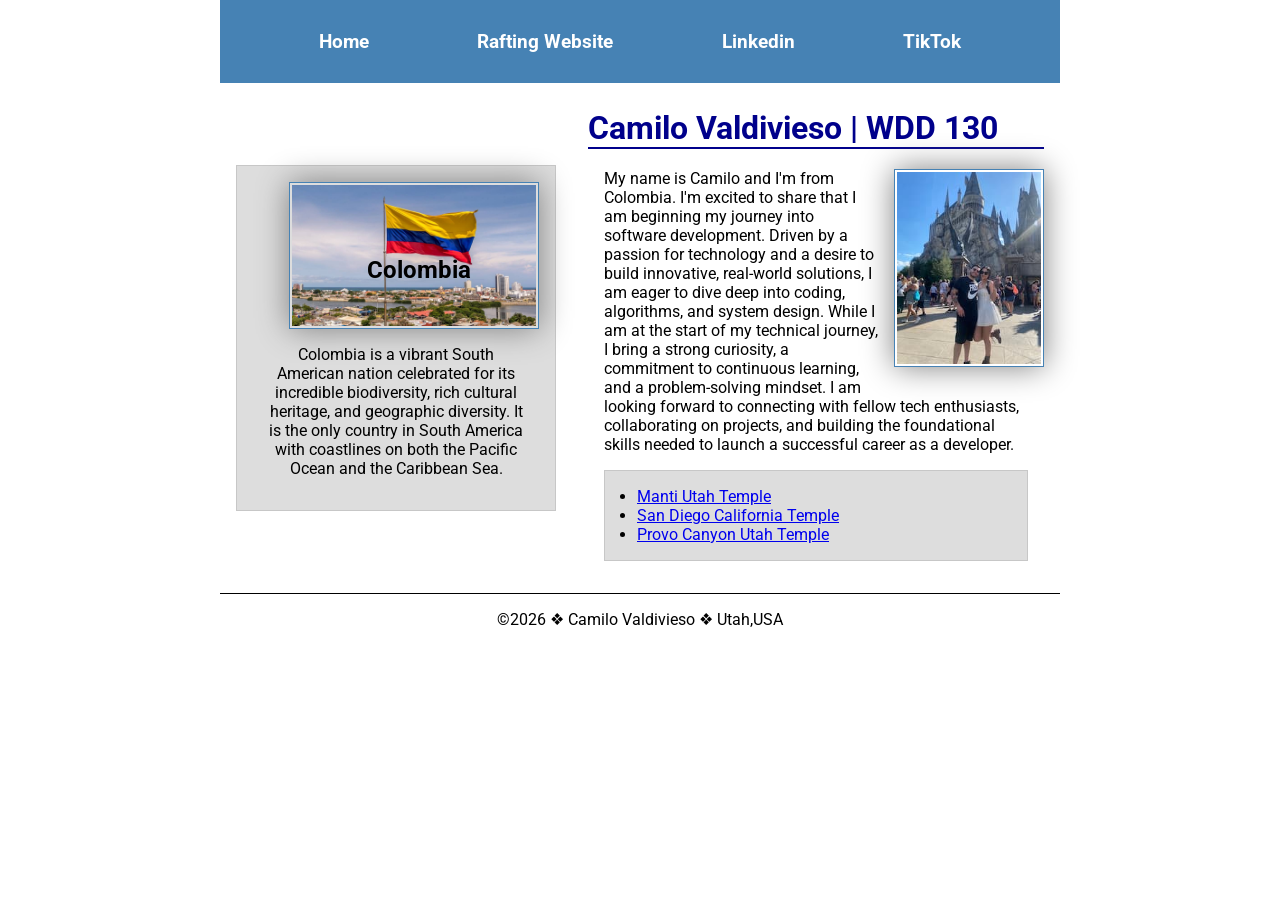
<file: index.html>
<!-- 07/12/2026 -->
<!DOCTYPE html>
<html lang="en">

<head>
    <meta charset="UTF-8">
    <meta name="viewport" content="width=device-width, initial-scale=1.0">
    <title>Camilo A Chinchilla Valdivieso | WDD 130</title>
    <meta name="description"
      content="Describe your home page here using keywords like your name, the course, the purpose of the page.">
    <meta name="author" content="Camilo Valdivieso">
    <link rel=" stylesheet" href="styles/styles.css">
    <link rel="preconnect" href="https://fonts.googleapis.com">
    <link rel="preconnect" href="https://fonts.gstatic.com" crossorigin>
    <link
      href="https://fonts.googleapis.com/css2?family=Roboto:ital,wght@0,100..900;1,100..900&display=swap"
      rel="stylesheet">

</head>

<body>
    <header>
        <nav>
            <a href="#">Home</a>
            <a href="wwr/">Rafting Website</a>
            <a href="https://www.linkedin.com/in/camilo-andrey-chinchilla/?locale=en">Linkedin</a>
            <a href="https://www.tiktok.com/@kal_kmiloandrey?lang=en">TikTok</a>
        </nav>

    </header>
    <div class="grid">
        <main>
            <h1>Camilo Valdivieso | WDD 130</h1>
            <img src="images/profile.jpg" alt="Camilo and Liola in Universal Studios Resort"
              width="200">
            <p> My name is Camilo and I'm from Colombia. I'm excited to share that I am beginning
                my
                journey into
                software
                development. Driven by a passion
                for technology and a desire to build innovative, real-world solutions, I am eager to
                dive deep into
                coding, algorithms, and system design. While I am at the start of my technical
                journey,
                I bring a strong curiosity, a commitment to
                continuous learning, and a problem-solving mindset. I am looking forward to
                connecting
                with fellow
                tech enthusiasts, collaborating on projects, and building the foundational skills
                needed
                to launch a
                successful career as a developer.</p>

            <ul class="box indent">
                <li><a href="https://www.churchofjesuschrist.org/temples/details/manti-utah-temple?lang=eng"
                      target="_blank">Manti Utah Temple</a></li>
                <li><a href="https://www.churchofjesuschrist.org/temples/details/san-diego-california-temple?lang=eng"
                      target="_blank">San Diego California Temple</a></li>
                <li><a href="https://www.churchofjesuschrist.org/temples/details/provo-utah-rock-canyon-temple?lang=eng"
                      target="_blank">Provo Canyon Utah Temple</a></li>
            </ul>

        </main>

        <aside class="box">
            <h2>Colombia</h2>
            <img src="images/colombia-flag.jpeg" alt="Colombian flag">
            <p>Colombia is a vibrant South American nation celebrated for its incredible
                biodiversity,
                rich
                cultural heritage, and geographic diversity. It is the only country in South America
                with coastlines
                on both the Pacific Ocean and the Caribbean Sea.</p>

        </aside>
    </div>
    <footer>
        <p>©2026 ❖ Camilo Valdivieso ❖ Utah,USA </p>
    </footer>

</body>

</html>
</file>
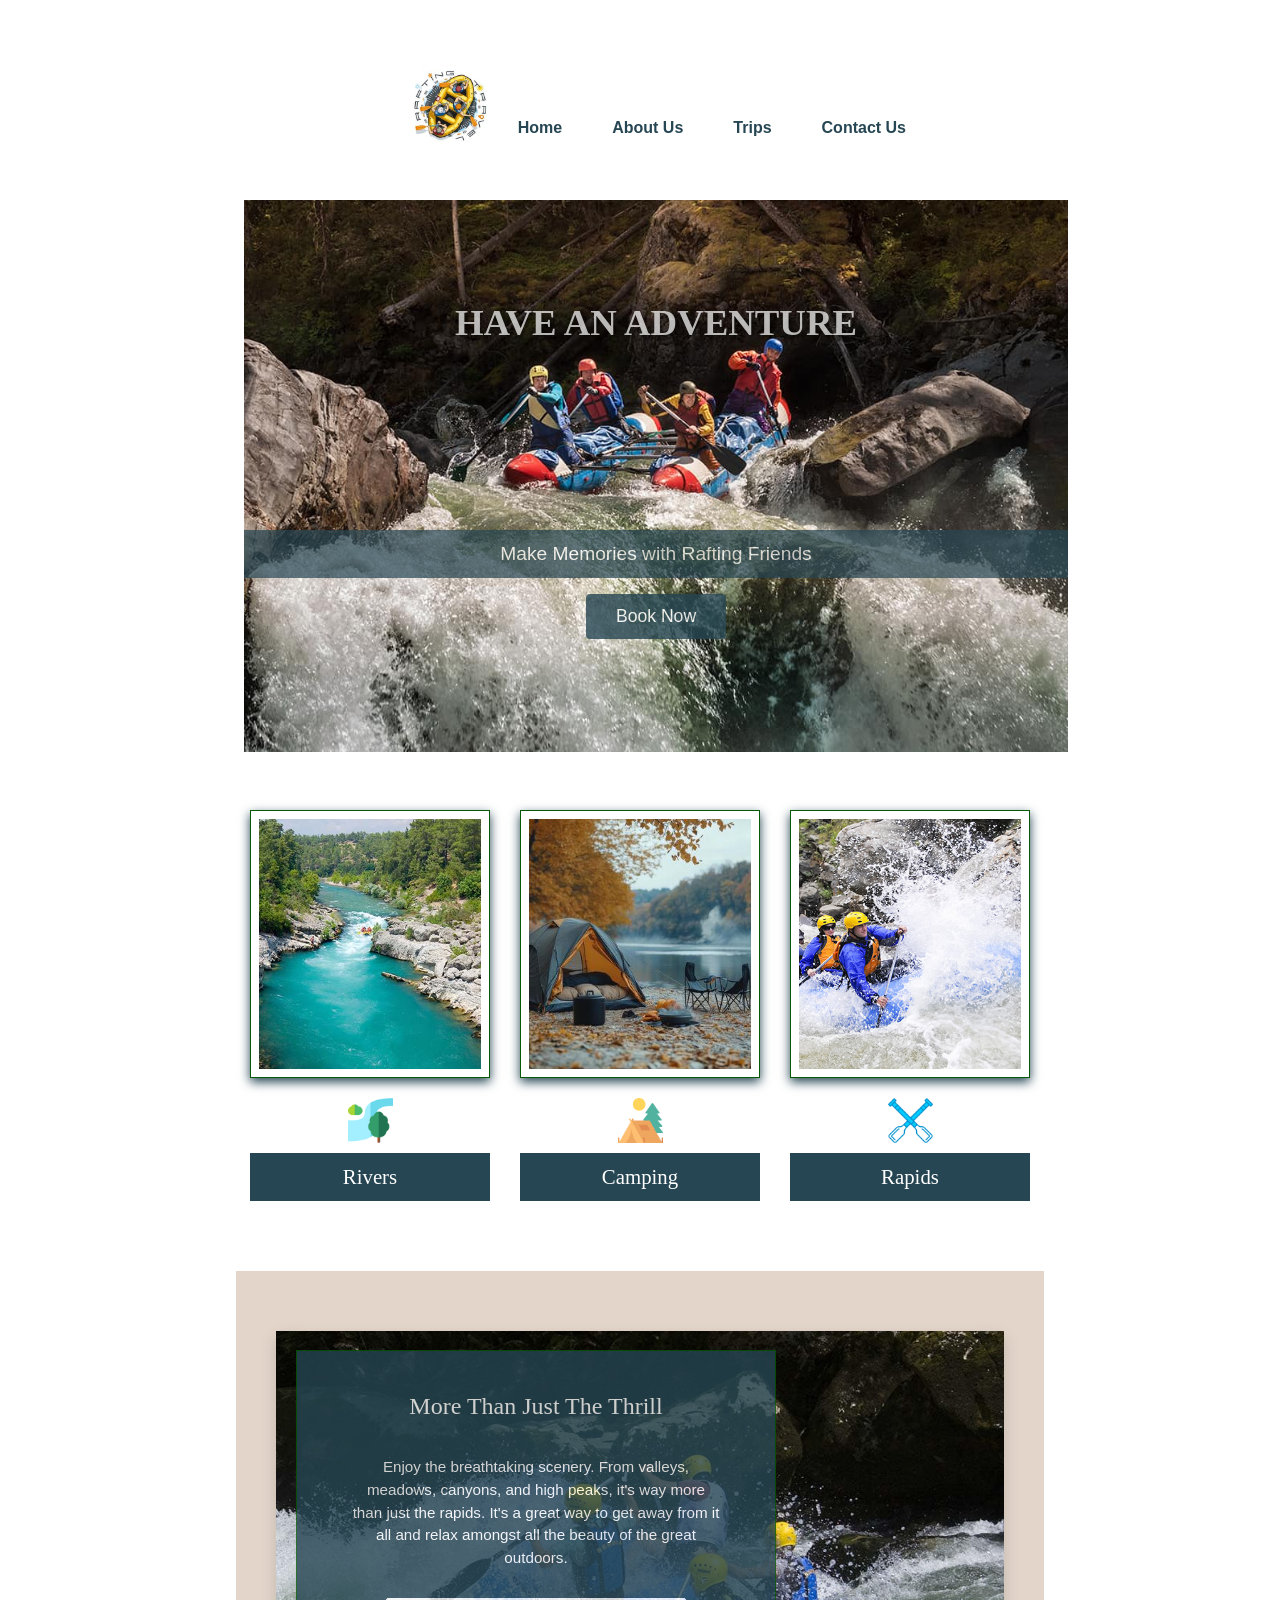
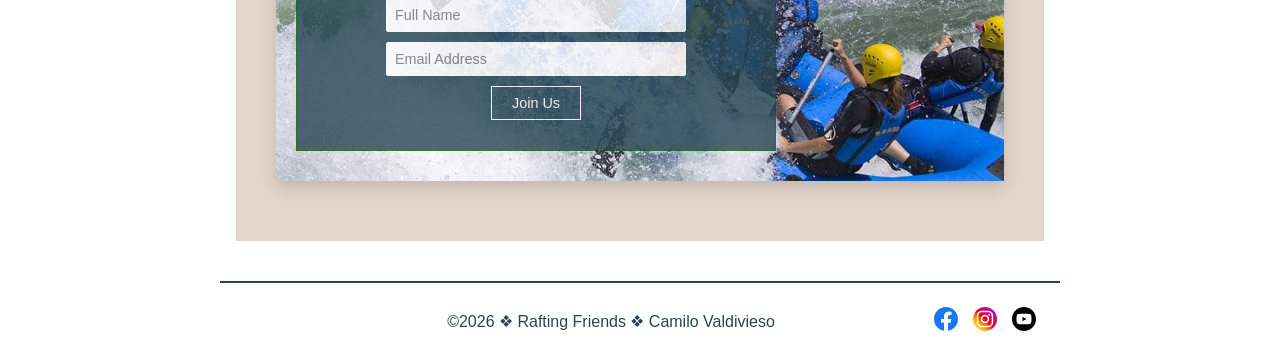
<file: wwr/index.html>
<!DOCTYPE html>
<html lang="en">

<head>
    <meta charset="UTF-8">
    <meta name="viewport" content="width=device-width, initial-scale=1.0">
    <title>Home | Rafting Friends</title>
    <meta name="description"
      content="This is the Home page of the Rafting Friends Website. It contains a fast view about the company.">
    <meta name="author" content="Camilo Valdivieso">
    <link rel=" stylesheet" href="styles/rafting.css">

</head>

<body>
    <header>
        <img src="images/logo.jpg" alt="Rafting logo company" class="logo">
        <nav class="flex">
            <ul>
                <li><a href="index.html">Home</a></li>
                <li><a href="about.html">About Us</a></li>
                <li><a href="trips.html">Trips</a></li>
                <li><a href="contact.html">Contact Us</a></li>
            </ul>

        </nav>

    </header>

    <main>
        <section class="home-container">
            <img class="home-img" src="images/rafting6.jpg" alt="background image">
            <div class="home-msg">
                <h1>HAVE AN ADVENTURE</h1>
                <p>Make Memories with Rafting Friends</p>
                <a class="home-btn" href="trips.html">Book Now</a>
            </div>
        </section>

        <section class="activities-grid">
            <div class="activity-card">
                <div class="frame-container">
                    <img src="images/rivers.jpg" alt="River path">
                </div>
                <div class="icon-box">
                    <img src="images/river_icon.png" alt="River icon">
                </div>
                <h2>Rivers</h2>
            </div>

            <div class="activity-card">
                <div class="frame-container">
                    <img src="images/camping.jpeg" alt="Tent set up in the river">
                </div>
                <div class="icon-box">
                    <img src="images/tent_icon.png" alt="Camping tent icon">
                </div>
                <h2>Camping</h2>
            </div>

            <div class="activity-card">
                <div class="frame-container">
                    <img src="images/rapids.jpg" alt="Provo river rapids">
                </div>
                <div class="icon-box">
                    <img src="images/rapids_icon.png" alt="Crossed paddles icon">
                </div>
                <h2>Rapids</h2>
            </div>
        </section>

        <section class="lower-promo-section">
            <div class="promo-container">
                <img src="images/rafting7.jpg"
                  alt="Beautiful sweeping valley and mountain range landscape" class="promo-bg">
                <div class="overlay-card">
                    <h2>More Than Just The Thrill</h2>
                    <p>Enjoy the breathtaking scenery. From valleys, meadows, canyons, and high
                        peaks, it's
                        way more than just the rapids. It's a great way to get away from it all and
                        relax
                        amongst all the beauty of the great outdoors.</p>

                    <!-- Integrated newsletter sign up inside the layout structure -->
                    <form action="#" method="post" class="promo-form">
                        <input type="text" placeholder="Full Name" required aria-label="Full Name">
                        <input type="email" placeholder="Email Address" required
                          aria-label="Email Address">
                        <button type="submit" class="join-btn">Join Us</button>
                    </form>
                </div>
            </div>
        </section>
    </main>

    <footer>
        <p>©2026 ❖ Rafting Friends ❖ Camilo Valdivieso </p>
        <nav class="socialmedia">
            <a href="https://facebook.com">
                <img src="images/facebook.svg" alt="Facebook Icon">
            </a>
            <a href="https://instagram.com">
                <img src="images/instagram.svg" alt="Instagram Icon">
            </a>
            <a href="https://youtube.com">
                <img src="images/youtube.svg" alt="Youtube Icon">
            </a>
        </nav>
    </footer>

</body>

</html>
</file>
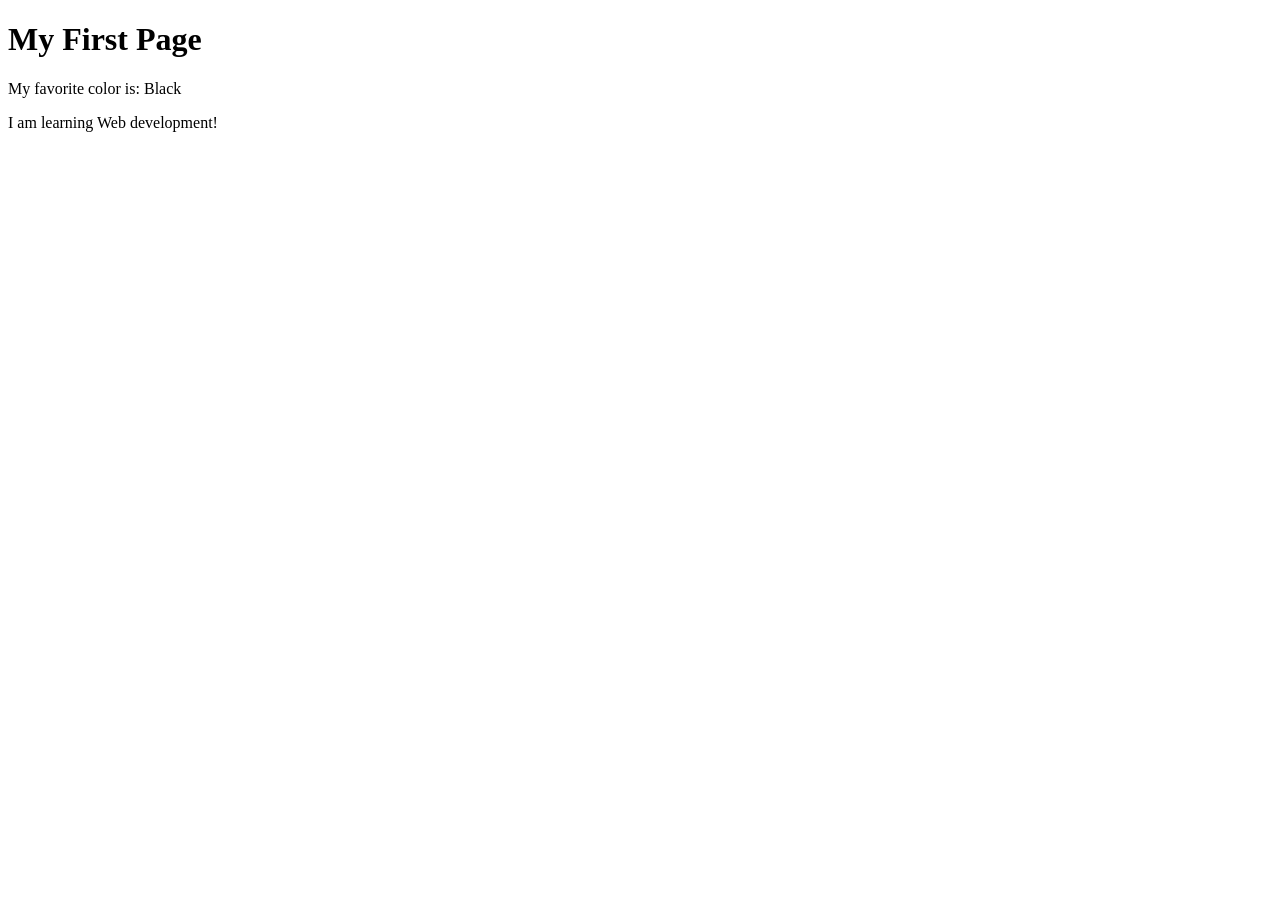
<file: week01/first-page.html>
<!DOCTYPE html>
<html lang="en">

<head>
    <meta charset="UTF-8">
    <meta name="viewport" content="width=device-width, initial-scale=1.0">
    <title>My First Page</title>
</head>

<body>
    <h1>My First Page</h1>
    <p>My favorite color is: Black</p>
    <p>I am learning Web development!</p>
</body>

</html>
</file>
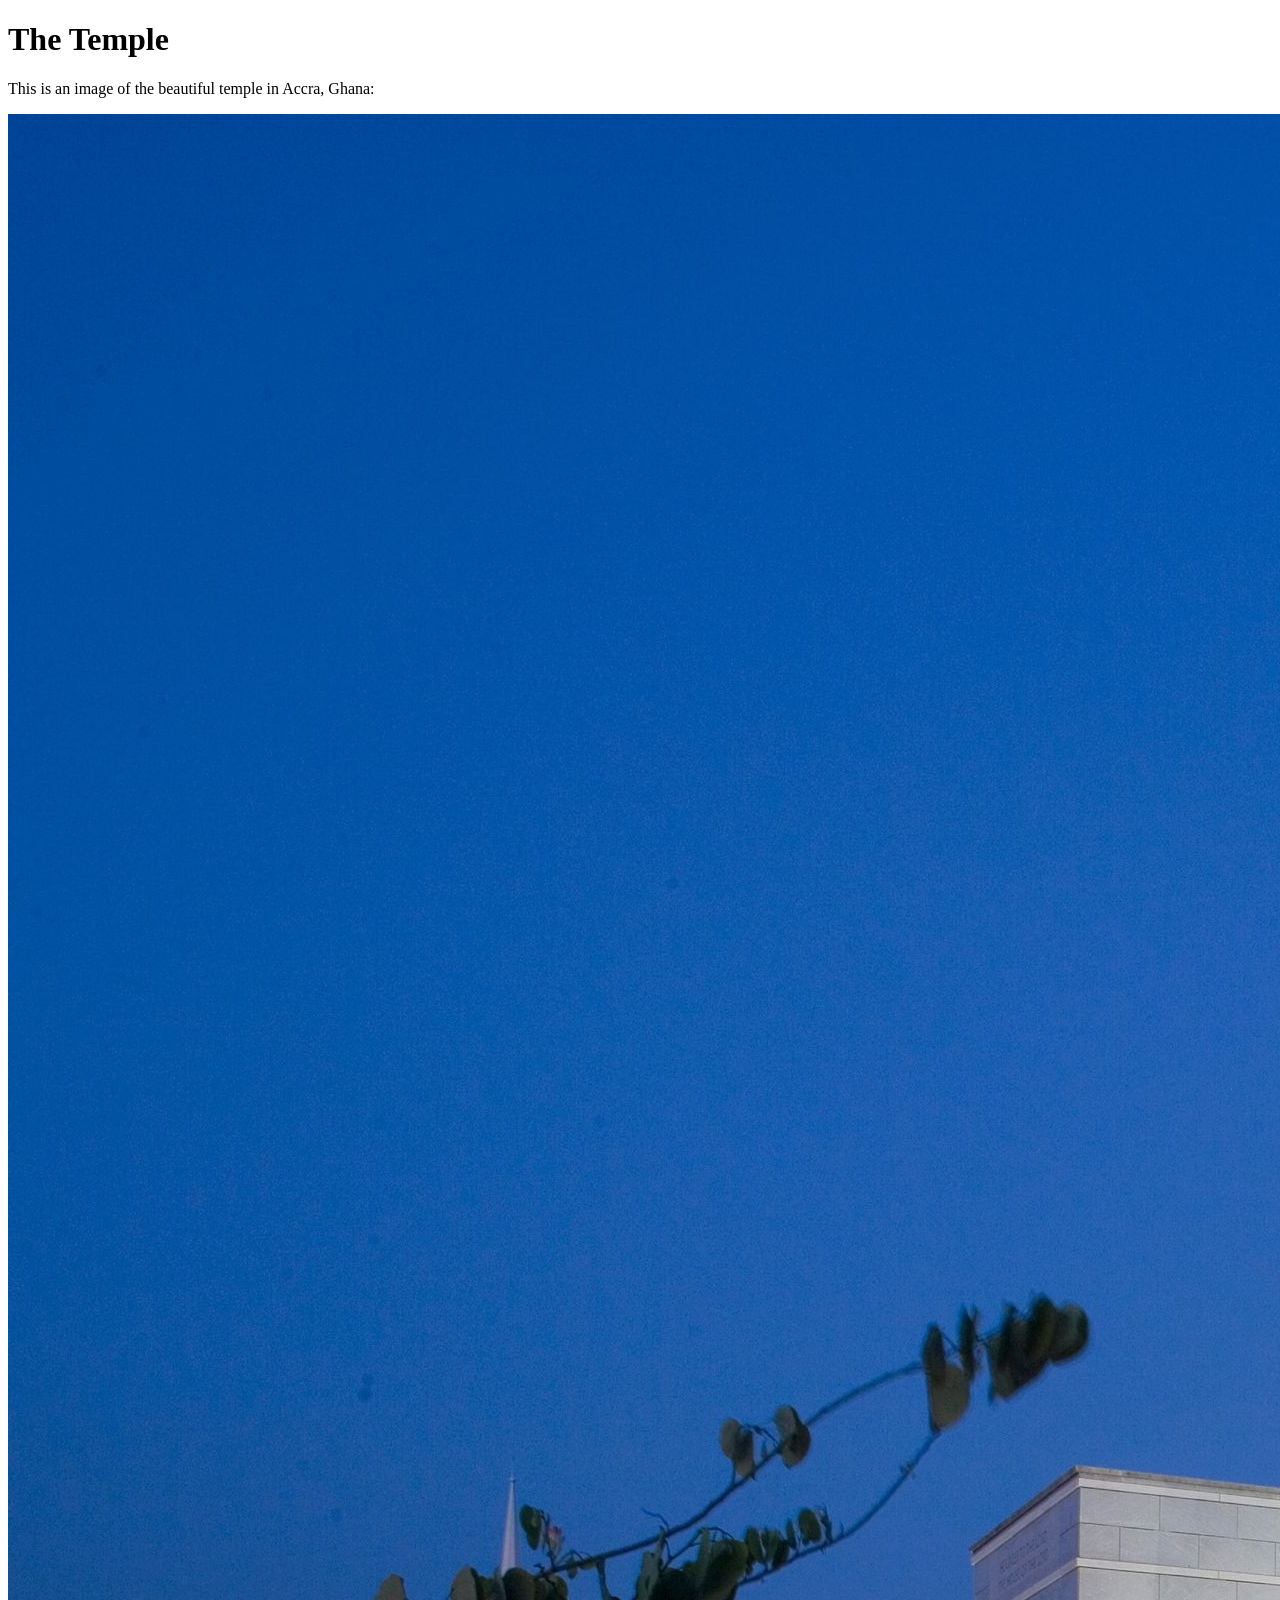
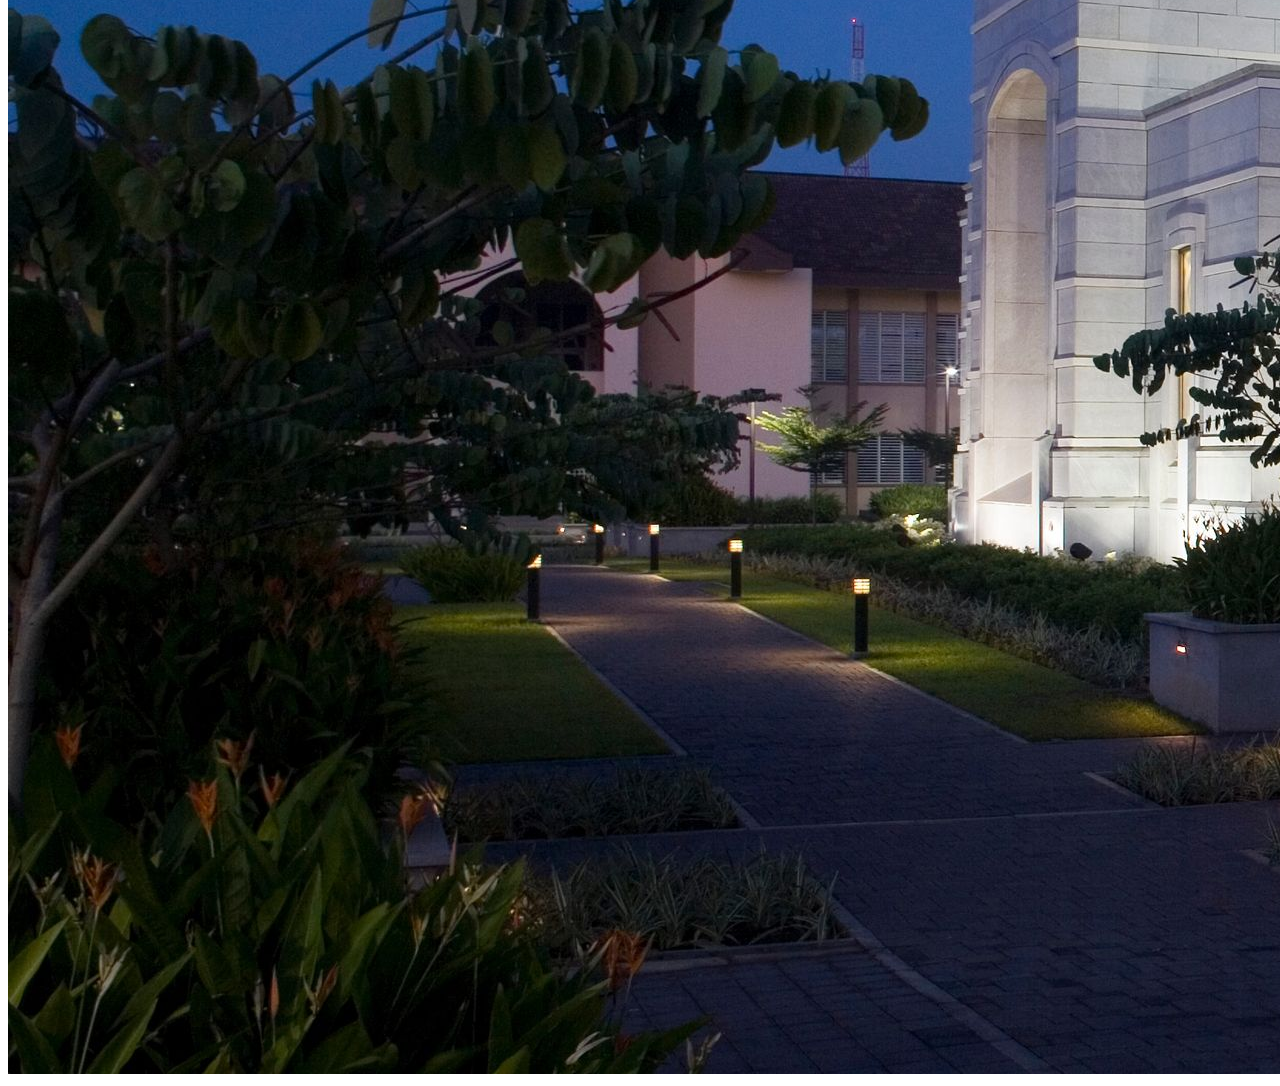
<file: week01/images.html>
<!DOCTYPE html>
<html lang="en">
<head>
    <meta charset="UTF-8">
    <meta name="viewport" content="width=device-width, initial-scale=1.0">
    <title>Temple Image</title>
</head>
<body>
    <h1>The Temple</h1>
    <p>This is an image of the beautiful temple in Accra, Ghana:</p>
    <img src="images/temple-large.jpeg" alt="The Accra Ghana Temple">
    
</body>
</html>
</file>
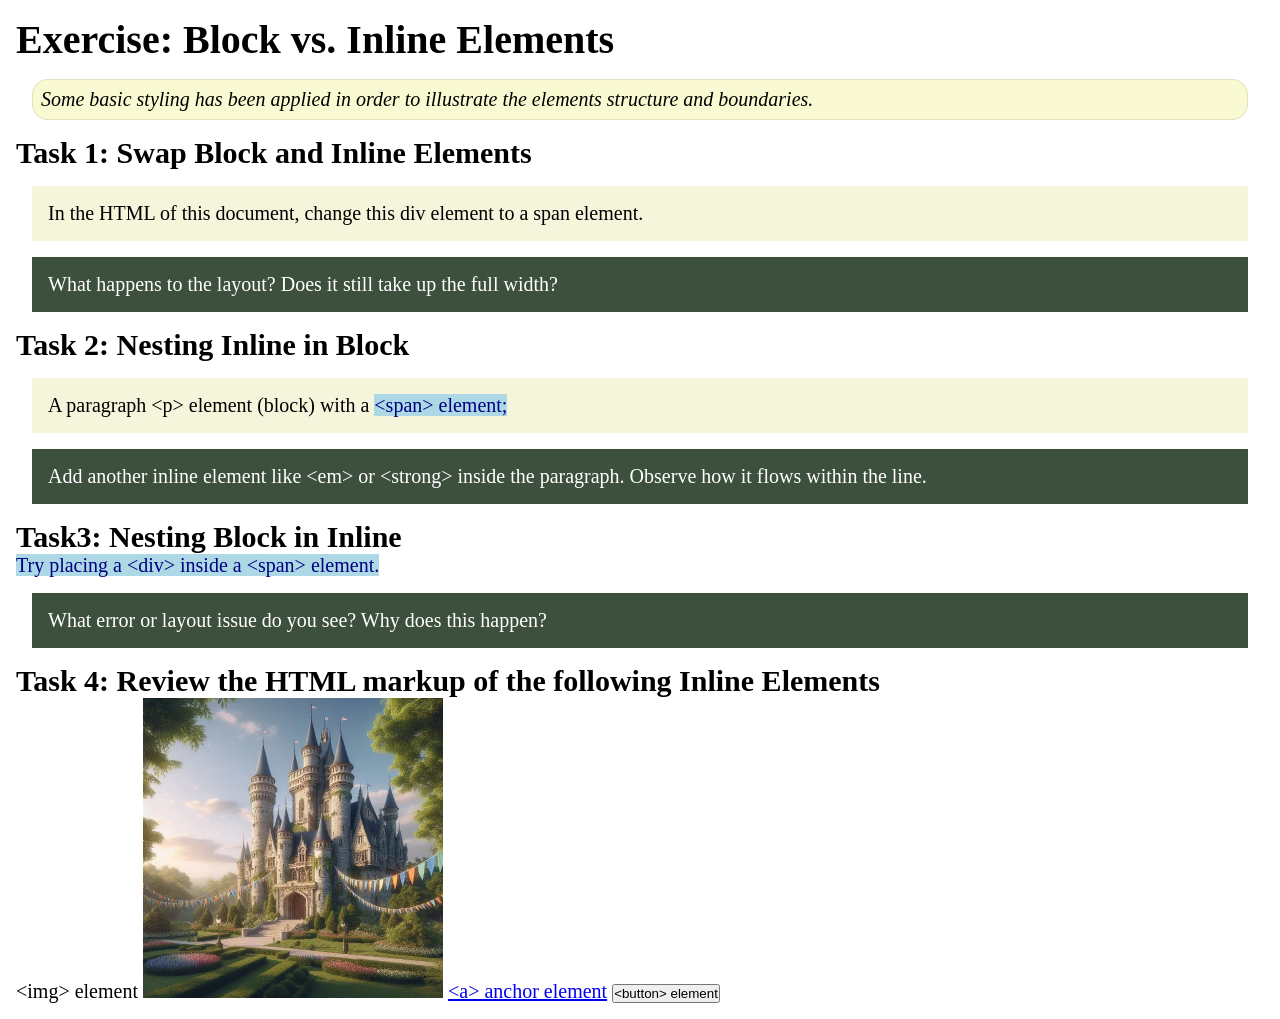
<file: week02/block-vs-inline.html>
<!DOCTYPE html>
<html lang="en">

<head>
    <meta charset="UTF-8">
    <meta name="viewport" content="width=device-width, initial-scale=1.0">
    <title>Exercise: Block vs. Inline Elements</title>
    <link rel="stylesheet" href="styles/block-vs-inline.css">
</head>

<body>
    <main>
        <h1>Exercise: Block vs. Inline Elements</h1>
        <p class="note">Some basic styling has been applied in order to illustrate the elements structure and
            boundaries.</p>

        <h2>Task 1: Swap Block and Inline Elements</h2>
        <div>In the HTML of this document, change this div element to a span element.</div>

        <p class="question">What happens to the layout? Does it still take up the full width?</p>

        <h2>Task 2: Nesting Inline in Block</h2>
        <p>A paragraph &lt;p&gt; element (block) with a <span>&lt;span&gt; element;</span></p>
        <p class="question">Add another inline element like &lt;em&gt; or &lt;strong&gt; inside the paragraph. Observe
            how it flows within the line.</p>

        <h2>Task3: Nesting Block in Inline</h2>
        <span>Try placing a &lt;div&gt; inside a &lt;span&gt; element.</span>
            <p class="question">What error or layout issue do you see? Why does this happen?</p>


            <h2>Task 4: Review the HTML markup of the following Inline Elements</h2>
        &lt;img&gt; element
        <img src="images/castle.webp" alt="placeholder image (images are inline)" width="300" height="300">
        <a href="https://churchofjesuschrist.org">&lt;a&gt; anchor element</a>
        <button type="button">&lt;button&gt; element</button>
    </main>
</body>

</html>
</file>
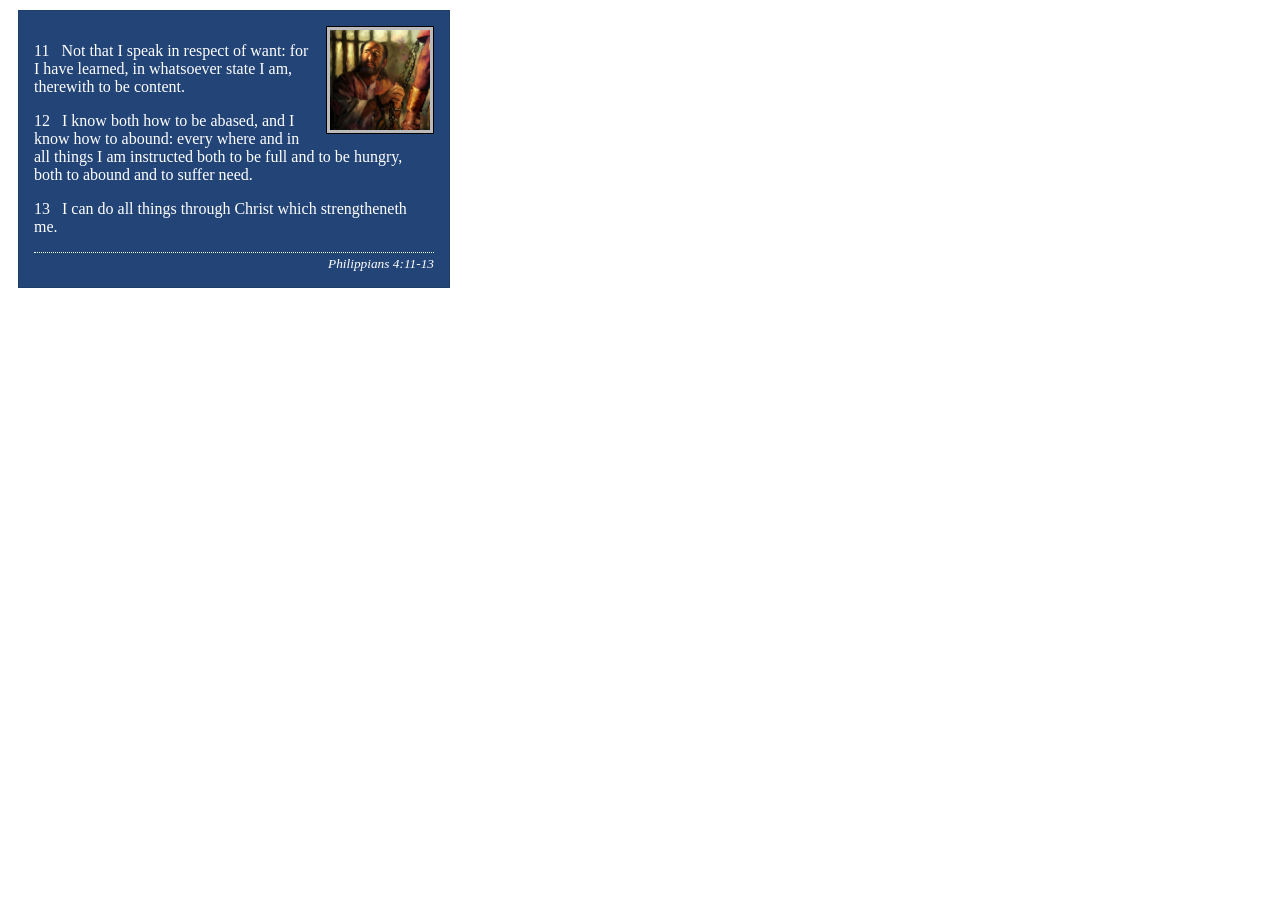
<file: week02/box-model-solution.html>
<!DOCTYPE html>
<html lang="en">
<head>
    <meta charset="UTF-8">
    <meta name="viewport" content="width=device-width, initial-scale=1.0">
    <title>Box Model Activity</title>
    <link rel="stylesheet" href="styles/box-model-solution.css">
</head>
<body>
    <main>
        <div class="callout">
            <img src="images/apostle-paul-imprisoned.webp" alt="Paul the Apostle - Imprisoned in Rome" width="200" height="200">
            <blockquote>
                <p>11 &nbsp; Not that I speak in respect of want: for I have learned, in whatsoever state I am, therewith to be content.</p>
                <p>12 &nbsp; I know both how to be abased, and I know how to abound: every where and in all things I am instructed both to be full and to be hungry, both to abound and to suffer need.</p>
                <p>13 &nbsp; I can do all things through Christ which strengtheneth me.</p>
            </blockquote>
            <cite>Philippians 4:11-13</cite>
        </div>
    </main>
</body>
</html>
</file>
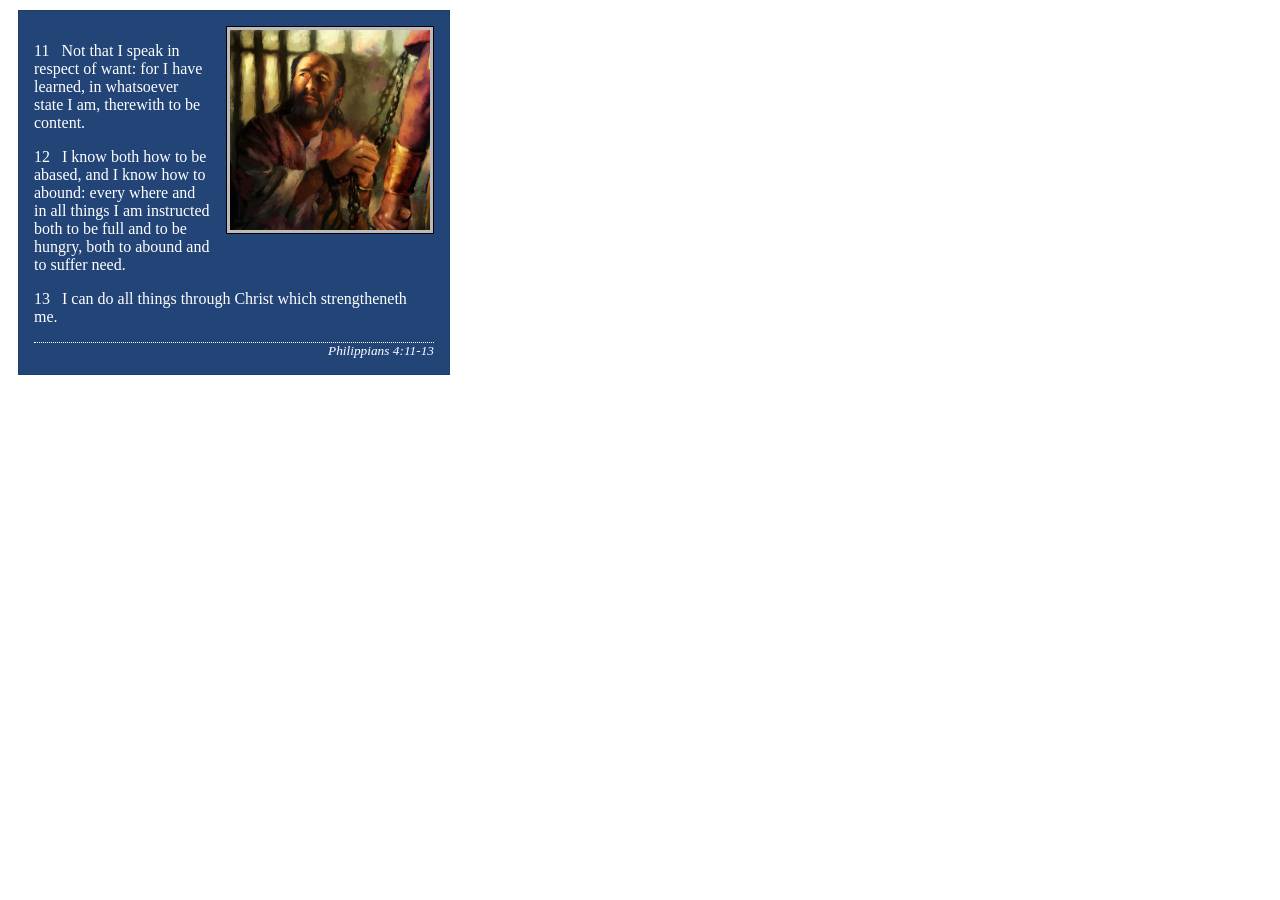
<file: week02/box-model.html>
<!DOCTYPE html>
<html lang="en">

<head>
    <link rel="stylesheet" href="styles/box-model.css">
    <meta charset="UTF-8">
    <meta name="viewport" content="width=device-width, initial-scale=1.0">
    <title>Box Model Activity</title>
</head>

<body>
    <main>
        <div class="callout">
            <img src="images/apostle-paul-imprisoned.webp"
              alt="Paul the Apostle - Imprisoned in Rome" width="200" height="200">
            <blockquote>
                <p>11 &nbsp; Not that I speak in respect of want: for I have learned, in whatsoever
                    state I am, therewith to be content.</p>
                <p>12 &nbsp; I know both how to be abased, and I know how to abound: every where and
                    in all things I am instructed both to be full and to be hungry, both to abound
                    and to suffer need.</p>
                <p>13 &nbsp; I can do all things through Christ which strengtheneth me.</p>
            </blockquote>
            <cite>Philippians 4:11-13</cite>
        </div>
    </main>
</body>

</html>
</file>
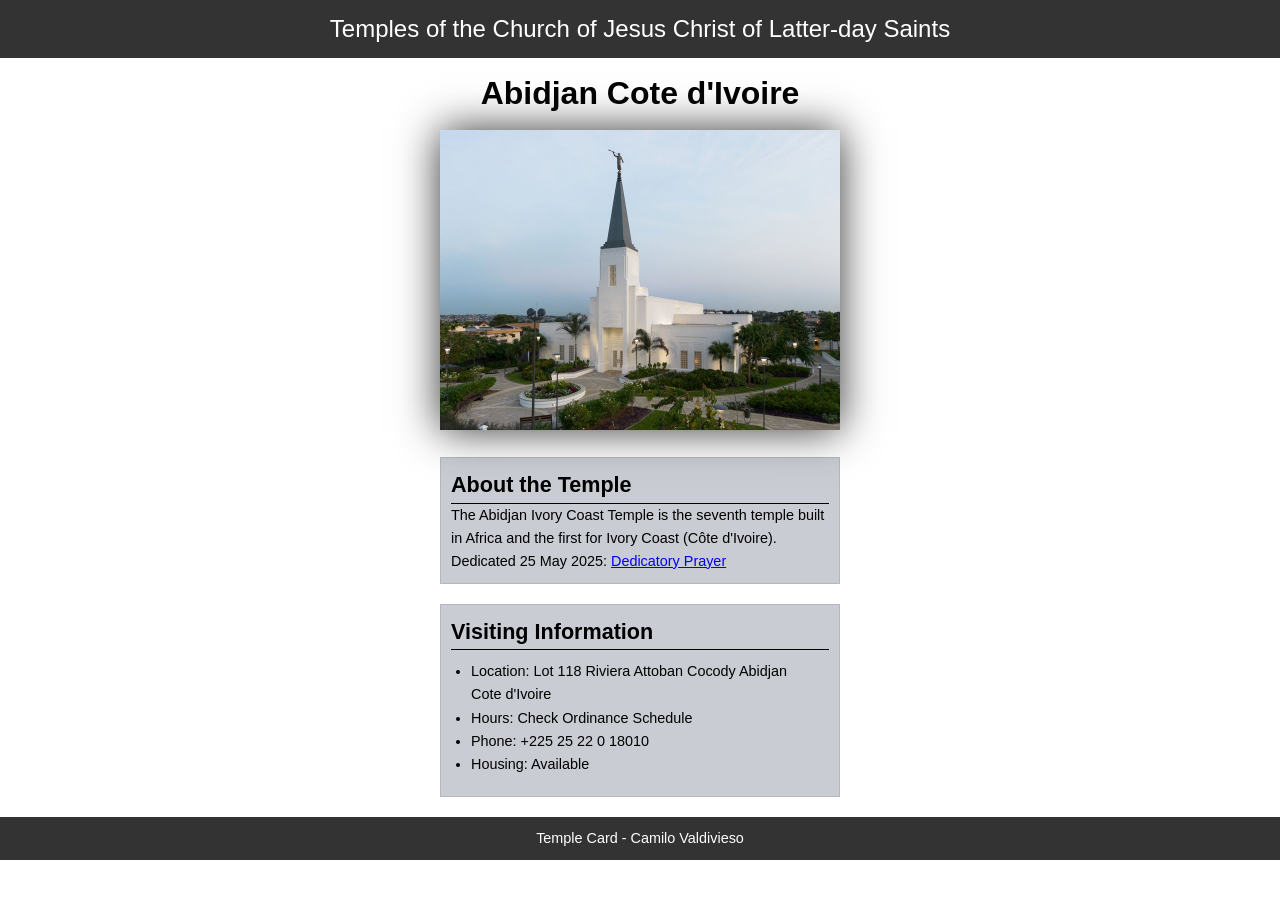
<file: week02/temple.html>
<!DOCTYPE html>
<html lang="en">

<head>
    <meta charset="UTF-8">
    <meta name="viewport" content="width=device-width, initial-scale=1.0">
    <title>Temple Card - Abidjan Cote d'Ivoire</title>
    <link rel="stylesheet" href="styles/temple.css">
</head>

<body>
    <header>
        <p>Temples of the Church of Jesus Christ of Latter-day Saints</p>
    </header>
    <main>
        <h1>Abidjan Cote d'Ivoire</h1>
        <picture>
            <img src="images/abidjan-ivory-coast.jpeg" alt="Abidjan Cote d'Ivoire Temple">
        </picture>
        <section>
            <h2>About the Temple</h2>
            <p>The Abidjan Ivory Coast Temple is the seventh temple built in Africa and the first
                for Ivory Coast (Côte
                d'Ivoire).</p>
            <p>Dedicated 25 May 2025: <a
                  href="https://www.churchofjesuschrist.org/temples/dedicatory-prayer/abidjan-ivory-coast-temple/2025-05-25?lang=eng"
                  target="_blank" rel="noopener noreferrer">Dedicatory Prayer</a></p>
        </section>
        <section>
            <h2>Visiting Information</h2>
            <ul>
                <li>Location: Lot 118 Riviera Attoban Cocody Abidjan Cote d'Ivoire</li>
                <li>Hours: Check Ordinance Schedule</li>
                <li>Phone: +225 25 22 0 18010</li>
                <li>Housing: Available</li>
            </ul>
        </section>
    </main>
    <footer>
        <p>Temple Card - Camilo Valdivieso</p>
    </footer>
</body>

</html>
</file>
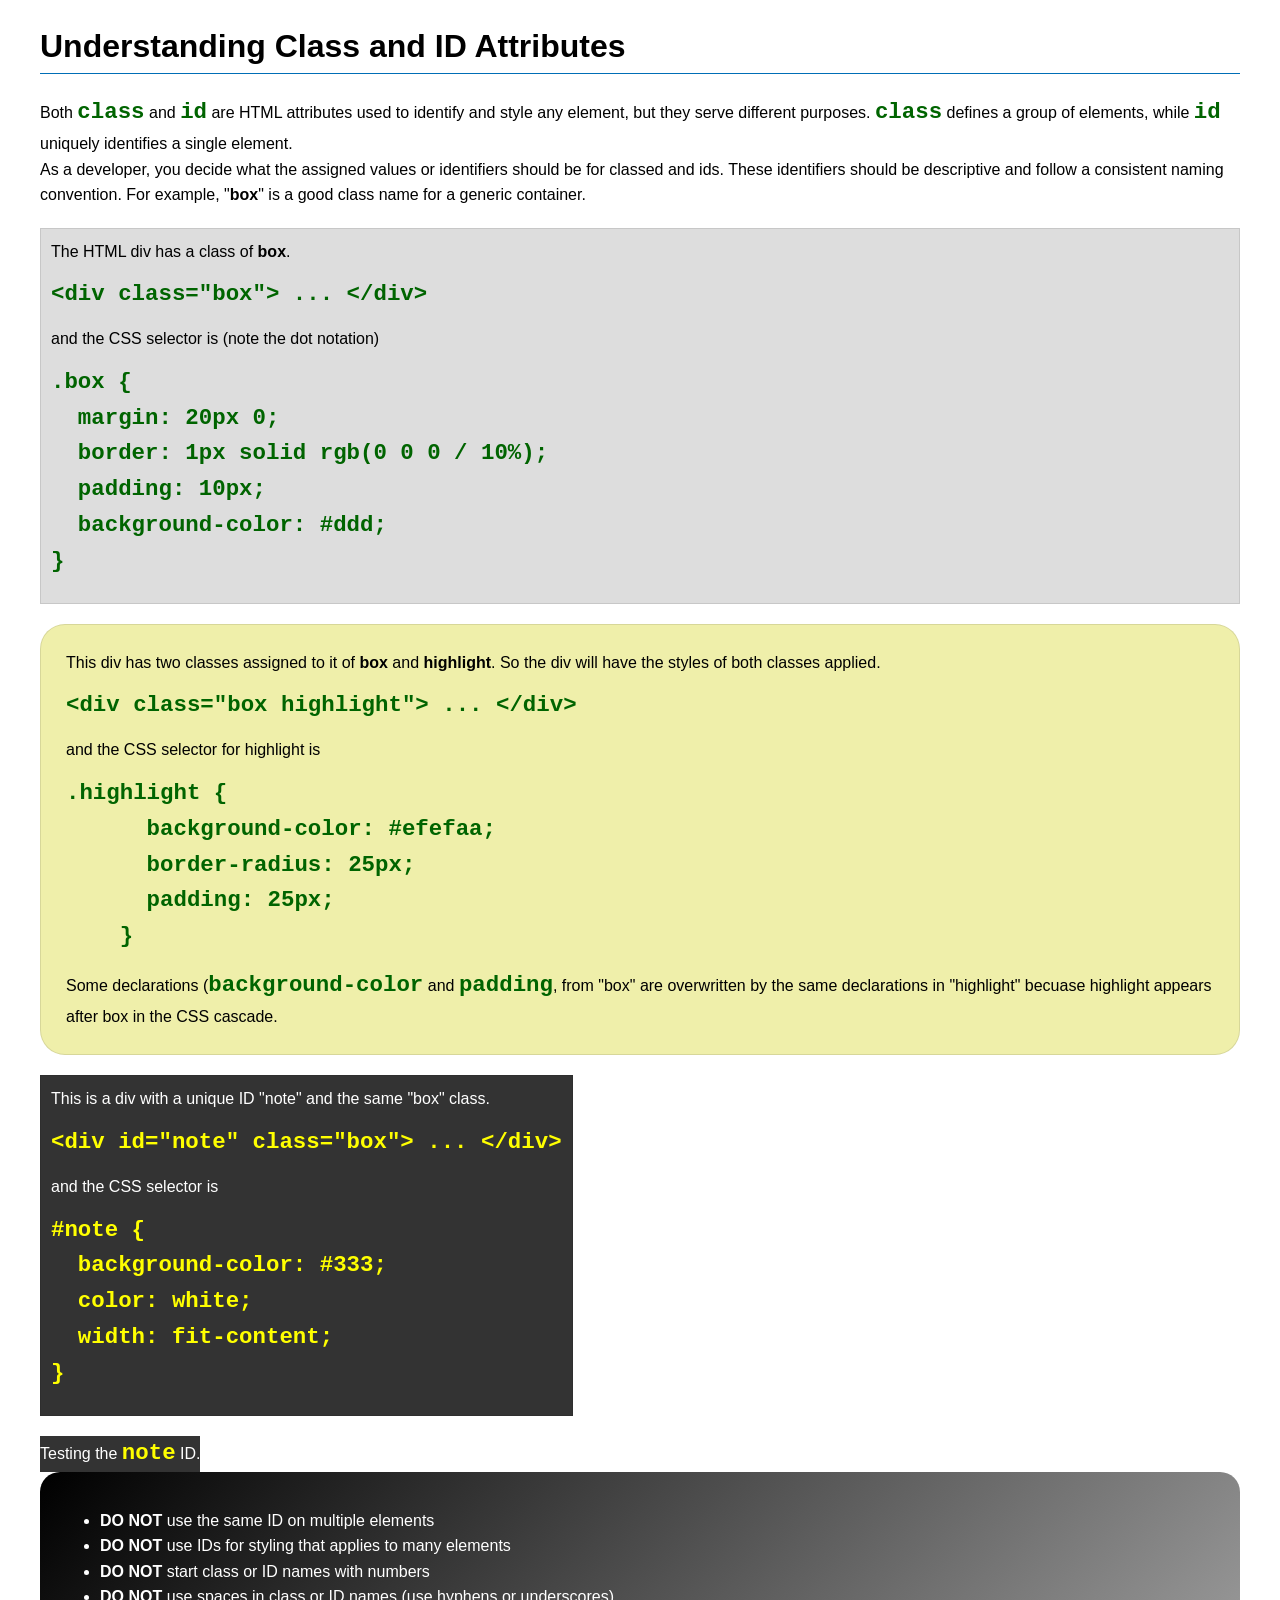
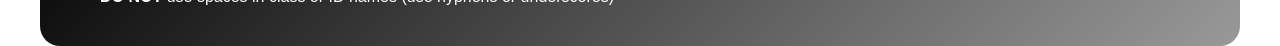
<file: week03/class-and-id.html>
<!DOCTYPE html>
<html lang="en">

<head>
    <meta charset="UTF-8">
    <meta name="viewport" content="width=device-width, initial-scale=1.0">
    <title>Class vs ID Attributes</title>
    <link rel="stylesheet" href="styles/class-and-id.css">
</head>

<body>
    <h1>Understanding Class and ID Attributes</h1>
    <p>Both <code>class</code> and <code>id</code> are HTML attributes used to identify and style
        any element, but they
        serve different purposes. <code>class</code> defines a group of elements, while
        <code>id</code> uniquely
        identifies a single element.
    </p>
    <p>As a developer, you decide what the assigned values or identifiers should be for classed and
        ids. These
        identifiers should be
        descriptive and follow a consistent naming convention. For example, "<strong>box</strong>"
        is a good class name
        for a generic container.</p>
    <div class="box">
        <p>The HTML div has a class of <strong>box</strong>.</p>
        <pre><code class="html">&lt;div class="box"&gt; ... &lt;/div&gt;</code></pre>
        and the CSS selector is (note the dot notation)
        <pre><code class="css">.box {
  margin: 20px 0;
  border: 1px solid rgb(0 0 0 / 10%);
  padding: 10px;
  background-color: #ddd; 
}</code></pre>
    </div>

    <div class="box highlight">
        <p>This div has two classes assigned to it of <strong>box</strong> and
            <strong>highlight</strong>. So the div
            will have the styles of both classes applied.
        </p>
        <pre><code class="html">&lt;div class="box highlight"&gt; ... &lt;/div&gt;</code></pre>
        and the CSS selector for highlight is
        <pre><code class="css">.highlight {
      background-color: #efefaa;
      border-radius: 25px;
      padding: 25px;
    }</code></pre>
        <p>Some declarations (<code>background-color</code> and <code>padding</code>, from "box" are
            overwritten by the same declarations in "highlight" becuase highlight appears after box
            in the CSS cascade.</p>
    </div>

    <div id="note" class="box">
        <p>This is a div with a unique ID "note" and the same "box" class.</p>
        <pre><code class="html">&lt;div id="note" class="box"&gt; ... &lt;/div&gt;</code></pre>
        and the CSS selector is
        <pre><code class="css">#note {
  background-color: #333;
  color: white;
  width: fit-content;
}</code></pre>
    </div>

    <div id="note">
        <p>Testing the <code>note</code> ID.</p>
    </div>

    </div>

    <section id="best-practice">
        <ul>
            <li><strong>DO NOT</strong> use the same ID on multiple elements</li>
            <li><strong>DO NOT</strong> use IDs for styling that applies to many elements</li>
            <li><strong>DO NOT</strong> start class or ID names with numbers</li>
            <li><strong>DO NOT</strong> use spaces in class or ID names (use hyphens or underscores)
            </li>
        </ul>
    </section>


</body>

</html>
</file>
<file: styles/styles.css>
* {
    margin: 0;
    padding: 0;
    box-sizing: border-box;
}

:root {
    --nav-background-color: steelblue;
    --heading-color: darkblue;
    --footer-margin-top: 1rem;
    --nav-a-background-color: white;

}

body {
    font-size: 16px;
    font-family: Roboto, Arial, sans-serif;
}

nav {
    background-color: var(--nav-background-color);
    padding: 10px;
    display: flex;
    justify-content: space-evenly;
    align-items: center;
}

nav a {
    color: var(--nav-a-background-color);
    display: block;
    padding: 20px;
    text-decoration: none;
    font-size: 1.2rem;
    font-weight: 700;
    color: #fff;/% shorthand for white %/
}

h1 {
    color: var(--heading-color);
    border-bottom: 2px solid var(--heading-color);
    margin-bottom: 20px;
    margin-top: 10px;

}

img {
    width: 150px;
    height: auto;
    border: 1px solid var(--nav-background-color);
    padding: 2px;
    box-shadow: 0 0 30px gray;
    float: right;
    margin: 0 0 1rem 1rem;
}

p {
    padding: 0;
    margin: 1rem;
}

aside {
    width: 20rem;
    text-align: center;
    position: relative;
    grid-row: 1/2;
    grid-column: 1/2;
    display: block;

}

aside img {
    width: 250px;
    height: auto;

}

aside h2 {
    position: absolute;
    top: 90px;
    left: 130px;
}

footer {
    margin-top: var(--footer-margin-top);
    border-top: 1px solid #000;
    text-align: center;
    margin: 0 auto;
}

/* Class Selectors */
.box {
    margin: 1rem;
    border: 1px solid rgb(0 0 0 / 10%);
    padding: 1rem;
    background-color: #ddd;
    color: #000;

}

.indent {
    padding-left: 2rem;
}

header,
.grid,
footer {
    max-width: 840px;
    margin: 0 auto;
}

.grid {
    display: grid;
    align-items: center;
}

main {
    grid-column: 2/3;
    margin: 1rem;
}
</file>
<file: wwr/styles/rafting.css>
:root {
    --primary-color: #055a05;
    /* forest green */
    --secondary-color: rgb(212, 209, 209);
    /* warm sand */
    --accent1-color: #264653;
    /* dark slate blue */
    --accent2-color: white;
    /* light golden yellow */
    --heading-font: Times, Georgia, serif;
    --body-font: arial, helvetica, sans-serif;
}

* {
    margin: 0;
    padding: 0;
    box-sizing: border-box;
}

header {
    display: grid;
    grid-template-columns: 1fr;
    align-items: center;
    background-color: var(--accent2-color);
    padding: 15px 120px;
    /* Fixed spacing typo '15 px' */
    color: var(--accent1-color);
}

.logo {
    max-width: 80px;
    width: auto;
    position: relative;
    top: 50px;
    left: 70px;
}

header img {
    width: 10%;
    height: auto;
}

body {
    font-family: var(--body-font);
    color: var(--accent1-color);
}

nav.flex ul {
    display: flex;
    justify-content: flex-end;
    list-style: none;
    gap: 30px;
}

nav.flex a {
    text-decoration: none;
    color: var(--accent1-color);
    font-weight: bold;
    padding: 5px 10px;
}

nav.flex a:hover {
    color: var(--primary-color);
}

header,
main,
footer {
    width: 840px;
    margin: 0 auto;
}

h1,
h2 {
    font-family: var(--heading-font);
    color: var(--primary-color);
}

nav,
p,
section,
article {
    margin: 16px;
    padding: 8px;
}

.hero {
    position: relative;
    margin-bottom: 30px;
}

.hero h1 {
    position: absolute;
    top: 30px;
    width: 100%;
    padding: 16px;
    text-align: center;
    opacity: 0.7;
    background-color: var(--accent1-color);
    color: var(--accent2-color);
}

.hero article {
    position: absolute;
    bottom: 30px;
    left: 5%;
    width: 90%;
    padding: 15px;
    opacity: 0.7;
    background-color: var(--secondary-color);
    border-radius: 8px;
}

.hero img {
    width: 100%;
    height: auto;
    /* Kept 'auto' to maintain aspect ratio, removed the conflicting 400px */
    object-fit: cover;
    display: block;
}

section h2 {
    padding: 12px;
    text-align: center;
    background-color: var(--accent1-color);
    color: var(--accent2-color);
    margin-bottom: 20px;
}

article {
    position: absolute;
}

.hero article img {
    float: right;
    width: 125px;
}

.history-container {
    margin: 40px auto;
    text-align: center;
}

.history-container p {
    font-size: 1.1rem;
    line-height: 1.6;
    padding: 10px;
}

/* history-section rules into one block */
.history-section {
    display: grid;
    grid-template-columns: repeat(auto-fit, minmax(150px, 1fr));
    gap: 15px;
    margin: 40px 0;
}

.history-section h2 {
    grid-column: 1 / -1;
    margin: 0 0 10px 0;
}

figure {
    margin: 0;
    background: var(--accent2-color);
    padding: 10px;
    border: 1px solid var(--secondary-color);
    border-radius: 4px;
    text-align: center;
}

figure img {
    width: 100%;
    height: 120px;
    object-fit: cover;
    border-radius: 2px;
}

figcaption {
    margin-top: 8px;
    font-size: 0.9rem;
    color: var(--accent1-color);
    font-weight: bold;
}

footer {
    display: flex;
    justify-content: space-between;
    align-items: center;
    border-top: 2px solid var(--accent1-color);
    margin-top: 40px;
}

footer p {
    flex-grow: 1;
    text-align: center;
    margin: 0;
    padding-left: 100px;
}

.socialmedia a {
    text-decoration: none;
}

.socialmedia {
    display: flex;
    gap: 15px;
}

.socialmedia img {
    width: 24px;
    height: 24px;
}

.contact-info {
    text-align: center;
    margin-bottom: 20px;
}

.contact-info h1 {
    font-size: 26px;
    font-weight: normal;
    margin-bottom: 5px;
}

.contact-info p {
    font-size: 13px;
    margin: 0px 0;
    line-height: .7;
}

.contact-questions {
    display: flex;
    gap: 40px;
    margin-bottom: 40px;
}

.maps {
    flex: 1;
    border: 1px solid var(--accent1-color);
    background: var(--accent2-color);
    min-height: 350px;
    position: relative;
}

.maps iframe {
    width: 100%;
    height: 100%;
    min-height: 350px;
    display: block;
    border: none;
}

.contact-form {
    flex: 1;
    display: flex;
    flex-direction: column;
    gap: 15px;
}

.form-item-box1 {
    align-items: center;
}

.form-item-box1 label {
    width: 110px;
}

.form-item-box1 input {
    flex: 1;
    padding: 8px;
    border: 1px solid var(--accent1-color);
    max-width: 100%;
    border-radius: 4px;
}

.form-item-box2 {
    display: flex;
    align-items: flex-start;
    margin-bottom: 15px;
}

.purpose {
    width: 150px;
    font-size: 16px;
    display: flex;
    align-items: center;
    min-height: 80px;
}

.radio-options {
    display: flex;
    flex-direction: column;
    gap: 12px;
    flex: 1;
}

.radio-item {
    display: flex;
    align-items: center;
    gap: 8px;

}

.radio-item label {
    width: auto !important;
    font-size: 16px;
    font-weight: normal;
    cursor: pointer;
    margin: 0;
    padding: 0;
}

.radio-item input[type="radio"] {
    margin: 0;
    cursor: pointer;
}

.form-item-box3 {
    flex-direction: column;
    gap: 5px;
}

.form-item-box3 textarea {
    width: 100%;
    padding: 8px;
    border: 1px solid var(--accent1-color);
    resize: none;
}

.form-item-box4 {
    align-items: center;
    gap: 8px;
}

.submit-button {
    background-color: var(--accent1-color);
    color: var(--accent2-color);
    border: 1px solid var(--primary-color);
    padding: 10px;
    font-size: 14px;
    text-align: center;
    width: 100%;
    cursor: pointer;
}

.employee-page {
    border: 1px solid var(--accent1-color);
    padding: 20px;
    text-align: center;
    margin-bottom: 30px;
}

.employee-page h2 {
    font-size: 20px;
    font-weight: normal;
    margin-bottom: 20px;
}

.employee-info {
    display: flex;
    justify-content: space-around;
    gap: 20px;
}

/* home page edit */

.home-container {
    position: relative;
    width: 100%;
    overflow: hidden;
}

.home-img {
    width: 100%;
    height: 100%;
    object-fit: cover;
    display: block;
}

.home-msg {
    position: absolute;
    top: 0;
    left: 0;
    width: 100%;
    height: 100%;

    /* Layout using Grid */
    display: grid;
    grid-template-rows: 1fr auto auto 1fr;
    justify-items: center;
    align-items: center;
}

.home-msg h1 {
    grid-row: 1;
    align-self: center;
    color: var(--accent2-color);
    opacity: .7;
    font-size: 2.3rem;
    text-shadow: 2px 2px 4px rgba(0, 0, 0, 0.7);
    margin-top: 40px;
}

.home-msg p {
    grid-row: 2;
    width: 98%;
    background-color: var(--accent1-color);
    opacity: .7;
    color: var(--accent2-color);
    text-align: center;
    padding: 13px 0;
    font-size: 1.2rem;
    position: relative;
    top: 100px;

}

.home-btn {
    grid-row: 3;
    background-color: var(--accent1-color);
    opacity: .8;
    color: var(--accent2-color);
    text-decoration: none;
    padding: 12px 30px;
    font-size: 1.1rem;
    border-radius: 4px;
    position: relative;
    top: 100px;
}

.home-btn:hover {
    background-color: var(--primary-color);
    color: var(--accent2-color);
}

.activities-grid {
    display: grid;
    grid-template-columns: repeat(3, 1fr);
    gap: 30px;
    max-width: 1000px;
    margin: 50px auto;
    padding: 0 30px;
}

.activity-card {
    text-align: center;
}

.frame-container {
    border: 1px solid var(--primary-color);
    padding: 8px;
    background-color: var(--accent2-color);
    box-shadow: 0 4px 10px var(--accent1-color);
}

.frame-container img {
    width: 100%;
    height: 250px;
    object-fit: cover;
    display: block;
}

.icon-box {
    margin-top: 20px;
    display: flex;
    justify-content: center;
}

.icon-box img {
    width: 45px;
    height: 45px;
    object-fit: contain;
}

.activity-card h2 {
    margin-top: 10px;
    font-size: 1.3rem;
    color: var(--accent2-color);
    font-weight: normal;
}

/*  */

.lower-promo-section {
    background-color: #e3d5ca;
    /* Tan layout tone blocks matched from picture */
    padding: 60px 40px;
}

.promo-container {
    position: relative;
    max-width: 900px;
    margin: 0 auto;
    overflow: hidden;
    box-shadow: 0 6px 15px rgba(0, 0, 0, 0.15);
}

.promo-bg {
    width: 100%;
    height: 450px;
    object-fit: cover;
    display: block;
}

.overlay-card {
    position: absolute;
    bottom: 30px;
    left: 20px;
    background-color: var(--accent1-color);
    opacity: 0.8;
    color: var(--accent2-color);
    padding: 30px;
    max-width: 480px;
    border: 1px solid var(--primary-color);
    text-align: center;
}

.overlay-card h2 {
    font-size: 1.5rem;
    margin-bottom: 15px;
    font-weight: normal;
}

.overlay-card p {
    font-size: 0.95rem;
    line-height: 1.5;
    margin-bottom: 20px;
    color: var(--accent2-color);
}

.promo-form {
    display: flex;
    flex-direction: column;
    gap: 10px;
    max-width: 300px;
    margin: 0 auto;
}

.promo-form input {
    padding: 8px;
    border: 1px solid var(--accent2-color);
    border-radius: 2px;
    font-size: 0.9rem;
}

.join-btn {
    background-color: var(--accent1-color);
    border: 1px solid var(--accent2-color);
    color: var(--accent2-color);
    padding: 8px 20px;
    font-size: 0.9rem;
    cursor: pointer;
    align-self: center;
}

.join-btn:hover {
    background-color: var(--accent2-color);
    color: var(--accent1-color);
}

/* trips adjustments */

.trips-intro {
    text-align: center;
    max-width: 600px;
    margin: 20px auto 40px auto;
    padding: 0 20px;
}

.trips-intro h1 {
    color: var(--accent1-color);
    font-size: 2.8rem;
    margin-bottom: 15px;
}

.trips-grid {
    display: grid;
    grid-template-columns: repeat(3, 1fr);
    gap: 30px;
    max-width: 1200px;
    margin: 0 auto 60px auto;
    padding: 0 20px;
}

.trip-card {
    background-color: var(--accent2-color);
    border: 1px solid var(--primary-color);
    padding: 10px;
    box-shadow: 0 4px 12px var(--accent1-color);
    display: flex;
    flex-direction: column;
}

.trip-image {
    width: 100%;
    overflow: hidden;
}

.trip-image img {
    width: 100%;
    height: 220px;
    object-fit: cover;
    display: block;
}

.trip-details {
    padding: 15px 5px 5px 5px;
    flex-grow: 1;
    display: flex;
    flex-direction: column;
}

.trip-details h2 {
    color: var(--accent2-color);
    opacity: .9;
    font-size: 1.4rem;
    margin-bottom: 8px;
}

.trip-goal {
    font-size: 0.9rem;
    color: var(--accent1-color);
    margin-bottom: .9px;
    border-bottom: 1.5px dashed var(--primary-color);
    padding-bottom: 25px;
}

.trip-info p {
    font-size: 0.95rem;
    line-height: 1.5;
}

.table-selection {
    margin: auto;
}

.table-selection h2 {
    color: var(--accent2-color);
    margin-bottom: 30px;
    text-align: center;
}

.table-trips {
    width: 100%;
    border-collapse: collapse;
    background-color: var(--accent2-color);
    box-shadow: 0 3px 6px var(--accent1-color)
}

.table-trips th,
.table-trips td {
    padding: 14px 20px;
    text-align: center;
    border-bottom: 1px solid var(--primary-color);
}

.table-trips th {
    background-color: var(--accent1-color);
    color: var(--accent2-color);
    text-transform: uppercase;
    font-size: 0.85rem;
    letter-spacing: 1px;
}

.contact-end {
    padding: 50px 20px;
    text-align: center;
    margin-top: 10px;
}

.contact-content h2 {
    color: var(--accent2-color);
    margin-bottom: 20px;
}

.contact-content p {
    color: var(--accent1-color);
    margin-bottom: 20px;
    font-size: 1.2rem;
}

.contact-btn {
    display: inline-block;
    background-color: var(--accent1-color);
    opacity: .9;
    color: var(--accent2-color);
    border: 1px solid var(--primary-color);
    padding: 12px 35px;
    text-decoration: none;
    font-weight: bold;
    font-size: 1rem;
    transition: all 0.3s;
}

.contact-btn:hover {
    background-color: var(--primary-color);
    color: var(--accent2-color);
}
</file>
<file: week02/styles/block-vs-inline.css>
* {
    margin: 0;
    padding: 0;
}

body {
    font-size: 20px;
    margin: 1rem;
}

p,
div {
    background-color: beige;
    margin: 1rem;
    padding: 1rem;
}

span {
    color: navy;
    background-color: lightblue;
}

code {
    margin: 0;
    padding: 0;
    color: green;
    font-size: 1.2rem;
}

.note {
    font-style: italic;
    background-color: lightgoldenrodyellow;
    border-radius: 1rem;
    border: 1px solid rgb(0 0 0 / 10%);
    margin: 1rem;
    padding: .5rem;
}

.question {
    background-color: #3d503d;
    color: #fff;
}
</file>
<file: week02/styles/box-model-solution.css>
.callout {
    max-width: 400px;
    margin: 10px;
    border: 1px solid rgba(0, 0, 0, .1);
    padding: 15px;
    background-color: #247;
    color: #fff;
}

.callout img {
    float: right;
    margin: 0 0 10px 15px;
    border: 1px solid #000;
    padding: 3px;
    background-color: #bbb;
    width: 100px;
    height: auto;

}

blockquote {
    margin: 0;
}

cite {
    display: block;
    border-top: 1px dotted #fff;
    padding-top: 3px;
    text-align: right;
    font-size: smaller;
}
</file>
<file: week02/styles/box-model.css>
.callout {
    max-width: 400px;
    margin: 10px;
    border: 1px solid rgb(0 0 0 / 0.1);
    padding: 15px;
    background-color: #247;
    color: #fff;
}

.callout img {
    float: right;
    margin: 0 0 10px 15px;
    border: 1px solid #000;
    padding: 3px;
    background-color: #bbb;
    width: 15 0px;
    height: auto;
}

blockquote {
    margin: 0;

}

cite {
    display: block;
    border-top: 1px dotted #fff;
    text-align: right;
    font-size: smaller;
}
</file>
<file: week02/styles/temple.css>
* {
    margin: 0;
    padding: 0;
    box-sizing: border-box;
}

body {
    font-family: Arial, sans-serif;
    line-height: 1.6;
}

header,
footer {
    background-color: #333;
    color: white;
    padding: 10px;
    text-align: center;
    font-size: 1.5rem;
}

main {
    width: 400px;
    margin: 0 auto;

}

h1 {
    margin: 10px;
    text-align: center;
}

h2 {
    border-bottom: 1px solid black;
}

img {
    width: 100%;
    height: auto;
    box-shadow: 0 0 40px #333;
}

section {
    margin: 20px 0;
    border: 1px solid rgb(0 0 0 / 10%);
    padding: 10px;
    background-color: rgb(201, 204, 210);
    font-size: .9rem;
}

section p footer {
    margin: 10px
}

ul {
    margin: 10px 20px;
}

footer {
    font-size: .9rem;
}
</file>
<file: week03/styles/class-and-id.css>
body {
    font-family: Arial, sans-serif;
    line-height: 1.6;
    margin: 0;
    padding: 0 40px;
}

h1 {
    border-bottom: 1px solid rgb(0 110 182);
    padding-bottom: 0;
}



p {
    margin: 0;
}

code {
    color: darkgreen;
    font-weight: 700;
    font-size: 1.4rem;
}

/* Class examples - can be reused */

.box {
    margin: 20px 0;
    border: 1px solid rgb(0 0 0 / 10%);
    padding: 10px;
    background-color: #ddd; /* this is shorthand for #dddddd */
}

.highlight {
    background-color: #efefaa;
    border-radius: 25px;
    padding: 25px;
}

/* ID examples - should be unique */

#note {
    background-color: #333;
    color: white;
    width: fit-content;
}

#note code {
    color: yellow;
}

#best-practice {
    background: linear-gradient(135deg, #000 0%, #999 100%);
    color: white;
    border-radius: 20px;
    padding: 20px
}
</file>
